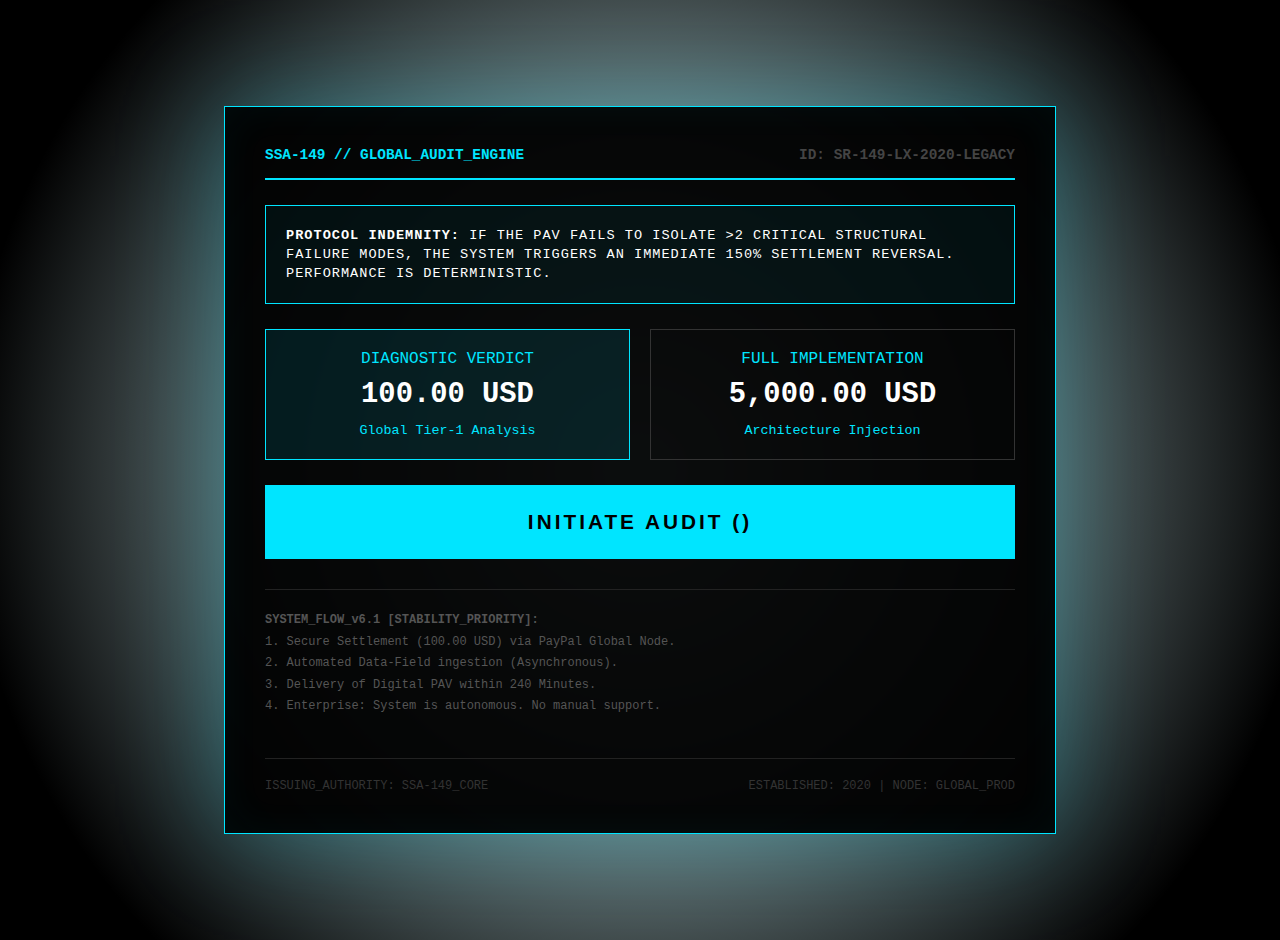
<file: public/index.html>
<!DOCTYPE html>
<html lang="en">
<head>
    <meta charset="UTF-8">
    <meta name="viewport" content="width=device-width, initial-scale=1.0">
    <title>SSA-149 | GLOBAL_AUDIT_ENGINE</title>
    <style>
        :root { --glow: #00e5ff; --bg: #000; --warn: #ff3d00; }
        body { 
            background: var(--bg); color: var(--glow); font-family: 'Courier New', monospace; 
            display: flex; align-items: center; justify-content: center; min-height: 100vh; margin: 0; padding: 20px;
            background: radial-gradient(circle, rgba(0, 229, 255, 0.15) 0%, rgba(0,0,0,1) 85%);
        }
        .terminal { 
            border: 1px solid var(--glow); padding: 40px; width: 100%; max-width: 750px; background: rgba(0,0,0,0.95); 
            box-shadow: 0 0 100px rgba(0, 229, 255, 0.25), inset 0 0 40px rgba(0, 229, 255, 0.05); 
        }
        .header { border-bottom: 2px solid var(--glow); padding-bottom: 15px; margin-bottom: 25px; font-weight: bold; display: flex; justify-content: space-between; font-size: 0.9rem; }
        .indemnity { border: 1px solid var(--glow); padding: 20px; margin: 20px 0; font-size: 0.85rem; color: #fff; background: rgba(0, 229, 255, 0.05); text-transform: uppercase; letter-spacing: 1px; line-height: 1.4; }
        .pricing-tier { display: grid; grid-template-columns: 1fr 1fr; gap: 20px; margin: 25px 0; }
        .tier { border: 1px solid #333; padding: 20px; text-align: center; }
        .tier.active { border-color: var(--glow); background: rgba(0, 229, 255, 0.1); }
        .tier b { font-size: 1.8rem; color: #fff; display: block; margin: 10px 0; }
        button { width: 100%; background: var(--glow); color: #000; border: none; padding: 25px; cursor: pointer; font-weight: bold; letter-spacing: 3px; font-size: 1.3rem; transition: 0.2s; }
        button:hover { background: #fff; box-shadow: 0 0 50px var(--glow); }
        .process-box { margin-top: 30px; border-top: 1px solid #222; padding-top: 20px; font-size: 0.75rem; color: #555; line-height: 1.8; }
        .identity { margin-top: 40px; font-size: 0.75rem; color: #333; display: flex; justify-content: space-between; border-top: 1px solid #222; padding-top: 20px; }
    </style>
</head>
<body>
    <div class="terminal">
        <div class="header">
            <span>SSA-149 // GLOBAL_AUDIT_ENGINE</span>
            <span style="color: #444;">ID: SR-149-LX-2020-LEGACY</span>
        </div>

        <div class="indemnity">
            <b>Protocol Indemnity:</b> If the PAV fails to isolate &gt;2 critical structural failure modes, the system triggers an immediate 150% settlement reversal. Performance is deterministic.
        </div>

        <div class="pricing-tier">
            <div class="tier active">
                DIAGNOSTIC VERDICT<br>
                <b>100.00 USD</b>
                <small>Global Tier-1 Analysis</small>
            </div>
            <div class="tier">
                FULL IMPLEMENTATION<br>
                <b>5,000.00 USD</b>
                <small>Architecture Injection</small>
            </div>
        </div>

        <button id="settle-btn" onclick="triggerHandshake()">INITIATE AUDIT ()</button>

        <div class="process-box">
            <b>SYSTEM_FLOW_v6.1 [STABILITY_PRIORITY]:</b><br>
            1. Secure Settlement (100.00 USD) via PayPal Global Node.<br>
            2. Automated Data-Field ingestion (Asynchronous).<br>
            3. Delivery of Digital PAV within 240 Minutes.<br>
            4. Enterprise: System is autonomous. No manual support.
        </div>

        <div class="identity">
            <span>ISSUING_AUTHORITY: SSA-149_CORE</span>
            <span>ESTABLISHED: 2020 | NODE: GLOBAL_PROD</span>
        </div>
    </div>

    <script>
        function triggerHandshake() {
            const btn = document.getElementById('settle-btn');
            btn.innerHTML = "AUTHORIZING PAYPAL...";
            btn.disabled = true;
            window.location.href = "https://www.paypal.com/cgi-bin/webscr?cmd=_xclick&business=NVPSEW7VSHNKY&item_name=SSA-149+Diagnostic+Verdict&amount=100.00&currency_code=USD&return=https://quickreserve-global-5223.web.app/success.html&rm=2&v=" + Date.now();
        }
    </script>
</body>
</html>
</file>
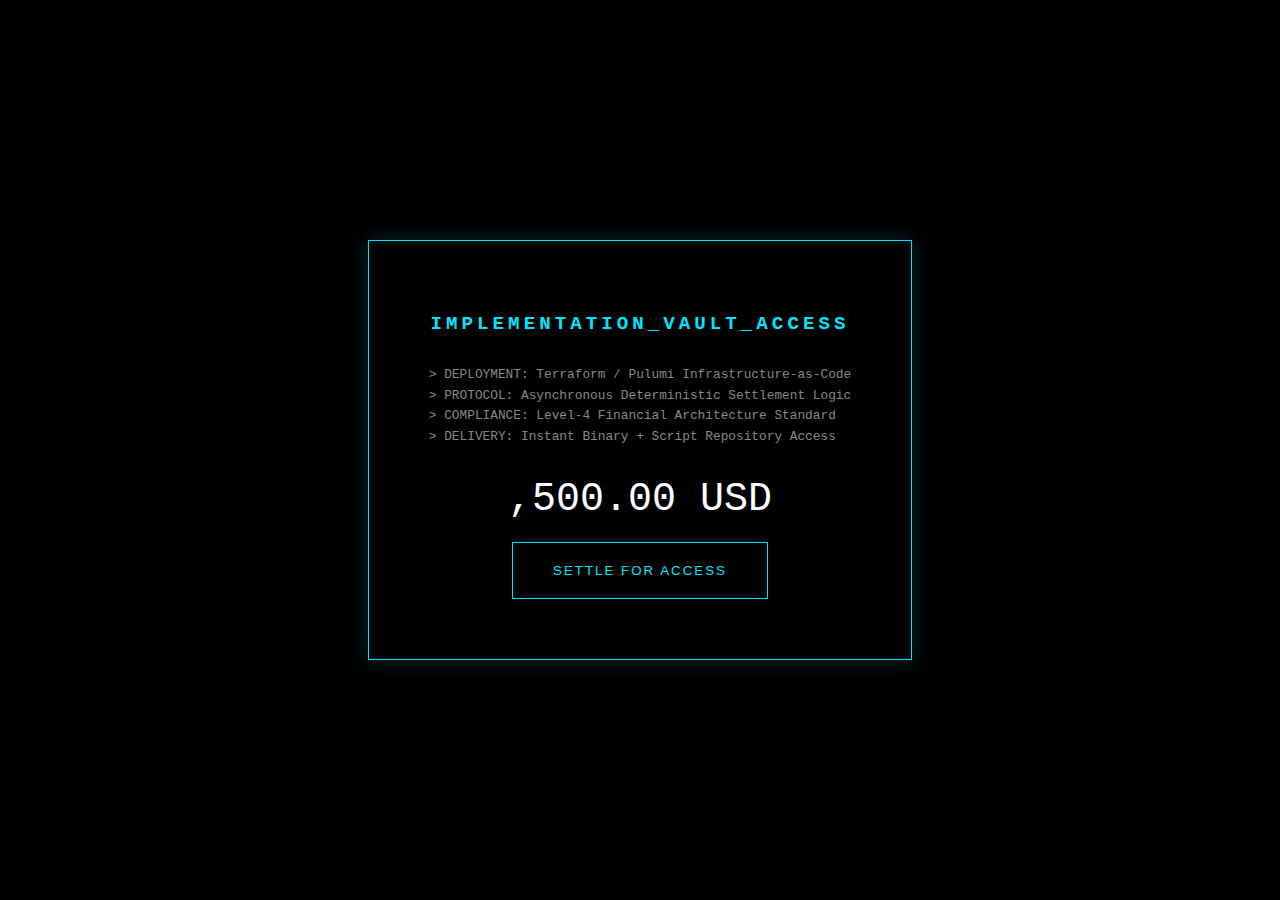
<file: public/implementation.html>
<!DOCTYPE html>
<html lang="en">
<head>
    <meta charset="UTF-8">
    <title>SSA-149 | IMPLEMENTATION_VAULT</title>
    <style>
        body { background: #000; color: #00e5ff; font-family: 'Courier New', monospace; display: flex; align-items: center; justify-content: center; height: 100vh; margin: 0; overflow: hidden; }
        .container { border: 1px solid #00e5ff; padding: 60px; text-align: center; max-width: 600px; box-shadow: 0 0 20px rgba(0, 229, 255, 0.2); }
        h1 { font-size: 1.2rem; letter-spacing: 4px; margin-bottom: 30px; }
        .price { font-size: 2.5rem; color: #fff; margin: 20px 0; }
        .details { font-size: 0.8rem; text-align: left; margin-bottom: 30px; color: #888; line-height: 1.6; }
        .pay-btn { background: transparent; border: 1px solid #00e5ff; color: #00e5ff; padding: 20px 40px; cursor: pointer; text-transform: uppercase; letter-spacing: 2px; transition: 0.3s; text-decoration: none; display: inline-block; }
        .pay-btn:hover { background: #00e5ff; color: #000; }
    </style>
</head>
<body>
    <div class="container">
        <h1>IMPLEMENTATION_VAULT_ACCESS</h1>
        <div class="details">
            > DEPLOYMENT: Terraform / Pulumi Infrastructure-as-Code<br>
            > PROTOCOL: Asynchronous Deterministic Settlement Logic<br>
            > COMPLIANCE: Level-4 Financial Architecture Standard<br>
            > DELIVERY: Instant Binary + Script Repository Access
        </div>
        <div class="price">,500.00 USD</div>
        <form action="https://www.paypal.com/cgi-bin/webscr" method="post">
            <input type="hidden" name="cmd" value="_xclick">
            <input type="hidden" name="business" value="NVPSEW7VSHNKY">
            <input type="hidden" name="item_name" value="SSA-149 Full Implementation Vault">
            <input type="hidden" name="amount" value="2500.00">
            <input type="hidden" name="currency_code" value="USD">
            <input type="hidden" name="return" value="https://quickreserve-global-5223.web.app/vault_access.html">
            <button type="submit" class="pay-btn">SETTLE FOR ACCESS</button>
        </form>
    </div>
</body>
</html>
</file>
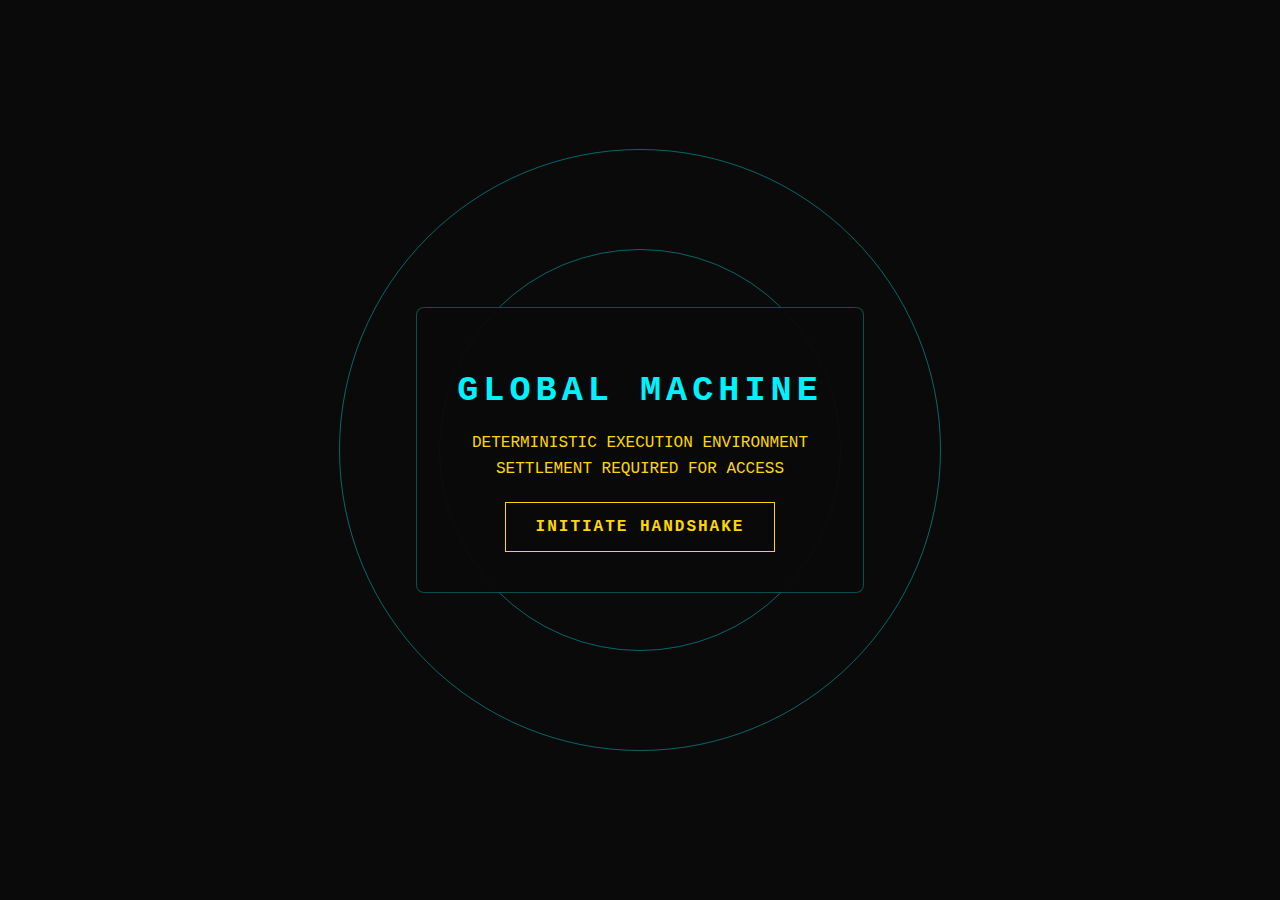
<file: public/index_backup_20260116_105835.html>
<!DOCTYPE html>
<html lang="en">
<head>
    <meta charset="UTF-8">
    <meta name="viewport" content="width=device-width, initial-scale=1.0">
    <title>GLOBAL MACHINE | SSA-149</title>
    <style>
        body { background: #0a0a0a; margin: 0; overflow: hidden; display: flex; justify-content: center; align-items: center; height: 100vh; font-family: 'Courier New', monospace; color: #00f2ff; }
        .orbit { position: absolute; border-radius: 50%; border: 1px solid rgba(0, 242, 255, 0.4); animation: rotate 15s linear infinite; top: 50%; left: 50%; transform: translate(-50%, -50%); pointer-events: none; }
        .orbit-1 { width: 400px; height: 400px; }
        .orbit-2 { width: 600px; height: 600px; animation-duration: 25s; animation-direction: reverse; }
        @keyframes rotate { from { transform: translate(-50%, -50%) rotate(0deg); } to { transform: translate(-50%, -50%) rotate(360deg); } }
        
        .card { position: relative; z-index: 10; background: rgba(10, 10, 10, 0.95); border: 1px solid rgba(0, 242, 255, 0.3); border-radius: 8px; padding: 40px; max-width: 500px; text-align: center; transition: 0.3s; }
        .card:hover { border-color: #00f2ff; box-shadow: 0 0 30px rgba(0, 242, 255, 0.2); }
        
        h1 { font-size: 2.2rem; letter-spacing: 5px; text-transform: uppercase; margin-bottom: 20px; }
        p { color: #FFD700; line-height: 1.6; margin-bottom: 20px; }
        
        .button { display: inline-block; padding: 15px 30px; border: 1px solid #FFD700; color: #FFD700; text-decoration: none; text-transform: uppercase; letter-spacing: 2px; font-weight: bold; transition: 0.3s; }
        .button:hover { background: rgba(255, 214, 0, 0.1) !important; box-shadow: 0 0 20px #FFD700; color: #FFD700 !important; }
    </style>
    <style>
        button, a, input, [role="button"] {
            background: transparent !important;
            background-color: transparent !important;
            box-shadow: none !important;
        }
        button:hover, a:hover, input:hover, [role="button"]:hover {
            background: rgba(255, 215, 0, 0.08) !important;
            box-shadow: 0 0 12px rgba(255, 215, 0, 0.6) !important;
        }
        button:focus, button:focus-visible, button:active,
        a:focus, a:focus-visible, a:active,
        input:focus, input:active,
        [role="button"]:focus, [role="button"]:active {
            background: rgba(255, 215, 0, 0.08) !important;
            box-shadow: 0 0 12px rgba(255, 215, 0, 0.6) !important;
            outline: none !important;
        }
    </style>
</head>
<body>
<style>
    /* ATOMIC OVERRIDE: KILL ALL BROWSER YELLOW */
    .button, a, a *, button * {
        background-color: transparent !important;
        background: transparent !important;
        outline: none !important;
        -webkit-tap-highlight-color: transparent !important;
    }
    
    /* RE-ESTABLISH SOVEREIGN HOVER */
    .button:hover, a:hover {
        background: rgba(255, 215, 0, 0.05) !important;
        box-shadow: 0 0 20px rgba(255, 215, 0, 0.4) !important;
        color: #FFD700 !important;
    }
</style>
    <style>
        /* TARGETS ONLY DEVICES WITH A MOUSE (LAPTOPS/DESKTOPS) */
        @media (hover: hover) {
            .card:hover, .button:hover, a:hover {
                background-color: rgba(10, 10, 10, 0.95) !important; /* Force Dark */
                background: rgba(10, 10, 10, 0.95) !important;
                color: #FFD700 !important;
                box-shadow: 0 0 30px rgba(0, 242, 255, 0.2) !important;
            }
        }
        
        /* KILL THE FOCUS BOX FOR GOOD */
        *:focus, *:focus-visible {
            outline: none !important;
            background-color: transparent !important;
        }
    </style>
    <div class="orbit orbit-1"></div>
    <div class="orbit orbit-2"></div>
    <div class="card">
        <h1>GLOBAL MACHINE</h1>
        <p>DETERMINISTIC EXECUTION ENVIRONMENT<br>SETTLEMENT REQUIRED FOR ACCESS</p>
        <a href="https://quickreserve.lemonsqueezy.com/buy/735c00e1-455b-4375-8015-f62f33f076c8" class="button" onmouseover="this.style.backgroundColor=`rgba(10,10,10,0.95)`;this.style.background=`rgba(10,10,10,0.95)`" onmousedown="this.style.backgroundColor=`rgba(10,10,10,0.95)`" style="background-color: transparent !important; background: transparent !important;">Initiate Handshake</a>
    </div>
    <script>
        // TERMINAL YELLOW ELIMINATION
        const purgeYellow = (e) => {
            const el = e.target;
            const style = window.getComputedStyle(el);
            if (style.backgroundColor.includes('255, 215, 0') || style.backgroundColor === 'yellow') {
                el.style.setProperty('background-color', 'transparent', 'important');
                el.style.setProperty('background', 'transparent', 'important');
            }
        };

        // Listen for all interactions
        ['mouseover', 'mousedown', 'focusin', 'touchstart'].forEach(evt => {
            document.addEventListener(evt, purgeYellow, true);
        });
        
        console.log("Sovereign Machine: Yellow Kill-Switch Active.");
    </script>
</body>
</html>
</file>
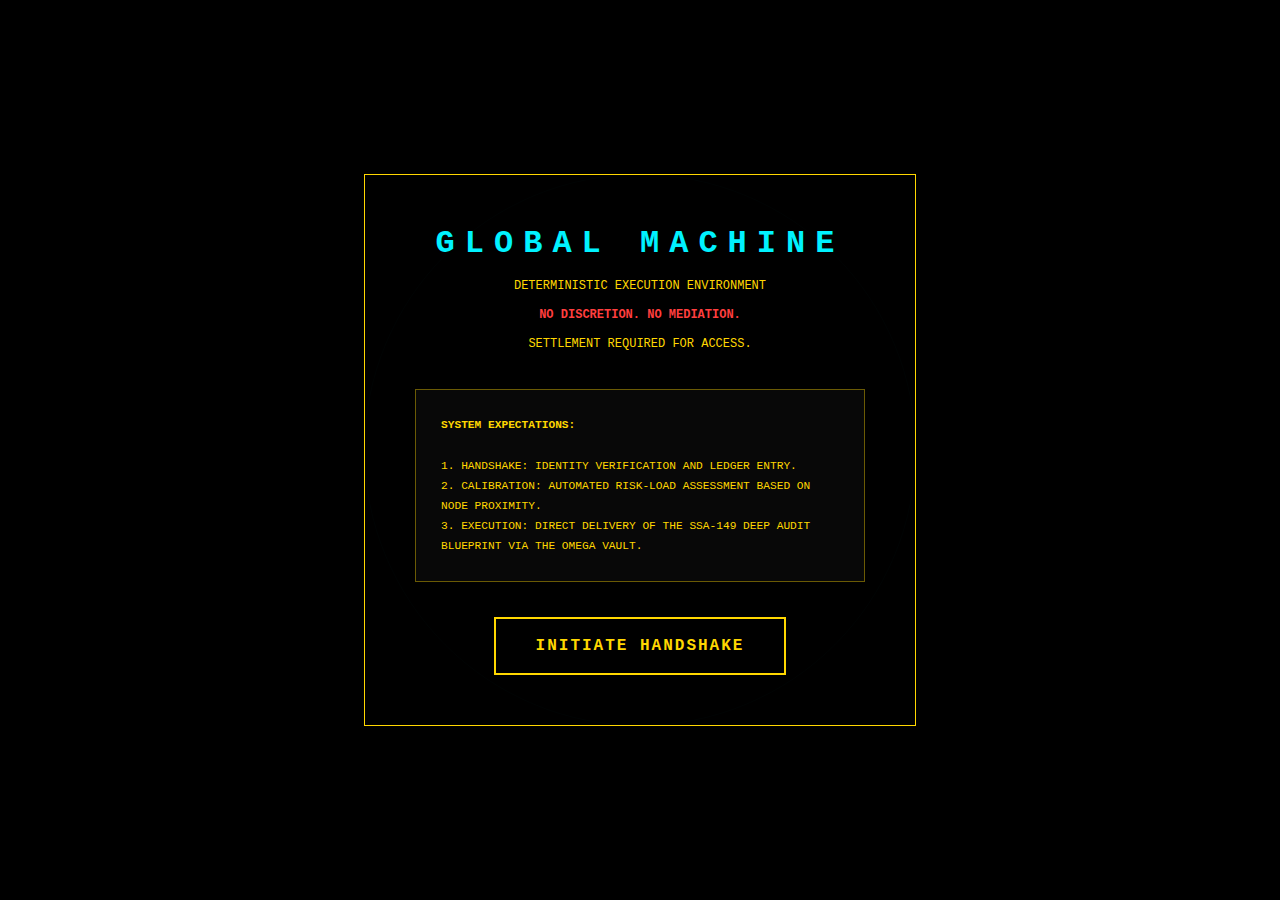
<file: public/index_backup_20260119_140118.html>
<!DOCTYPE html>
<html lang="en">
<head>
    <meta charset="UTF-8">
    <meta name="viewport" content="width=device-width, initial-scale=1.0">
    <title>GLOBAL MACHINE</title>
    <style>
        body { background: #000; color: #FFD700; font-family: 'Courier New', monospace; display: flex; justify-content: center; align-items: center; height: 100vh; margin: 0; overflow: hidden; }
        .orbit-ring { position: absolute; width: 550px; height: 550px; border: 1px solid rgba(0, 242, 255, 0.15); border-radius: 50%; z-index: -1; }
        .card { border: 1px solid #FFD700; padding: 50px; width: 450px; text-align: center; background: rgba(0, 0, 0, 0.9); box-shadow: 0 0 40px rgba(0, 0, 0, 1); }
        h1 { color: #00f2ff; letter-spacing: 10px; font-size: 2rem; margin: 0 0 15px 0; font-weight: bold; }
        .status-line { font-size: 0.75rem; line-height: 1.6; margin-bottom: 35px; color: #FFD700; }
        .alert { color: #ff3e3e; display: block; margin: 10px 0; font-weight: bold; }
        .expectations-box { text-align: left; border: 1px solid rgba(255, 215, 0, 0.4); padding: 25px; font-size: 0.7rem; background: rgba(10, 10, 10, 0.8); margin-bottom: 35px; line-height: 1.8; }
        .handshake-btn { border: 2px solid #FFD700; color: #FFD700; padding: 18px 40px; text-decoration: none; display: inline-block; font-weight: bold; letter-spacing: 2px; transition: all 0.4s ease; }
        .handshake-btn:hover { background: #FFD700; color: #000; box-shadow: 0 0 30px #FFD700; }
    </style>
</head>
<body>
    <div class="orbit-ring"></div>
    <div class="card">
        <h1>GLOBAL MACHINE</h1>
        <div class="status-line">
            DETERMINISTIC EXECUTION ENVIRONMENT
            <span class="alert">NO DISCRETION. NO MEDIATION.</span>
            SETTLEMENT REQUIRED FOR ACCESS.
        </div>
        <div class="expectations-box">
            <strong>SYSTEM EXPECTATIONS:</strong><br><br>
            1. HANDSHAKE: IDENTITY VERIFICATION AND LEDGER ENTRY.<br>
            2. CALIBRATION: AUTOMATED RISK-LOAD ASSESSMENT BASED ON NODE PROXIMITY.<br>
            3. EXECUTION: DIRECT DELIVERY OF THE SSA-149 DEEP AUDIT BLUEPRINT VIA THE OMEGA VAULT.
        </div>
        <a href="https://quickreserve.lemonsqueezy.com/buy/735c00e1-455b-4375-8015-f62f33f076c8" class="handshake-btn">INITIATE HANDSHAKE</a>
    </div>
</body>
</html>
</file>
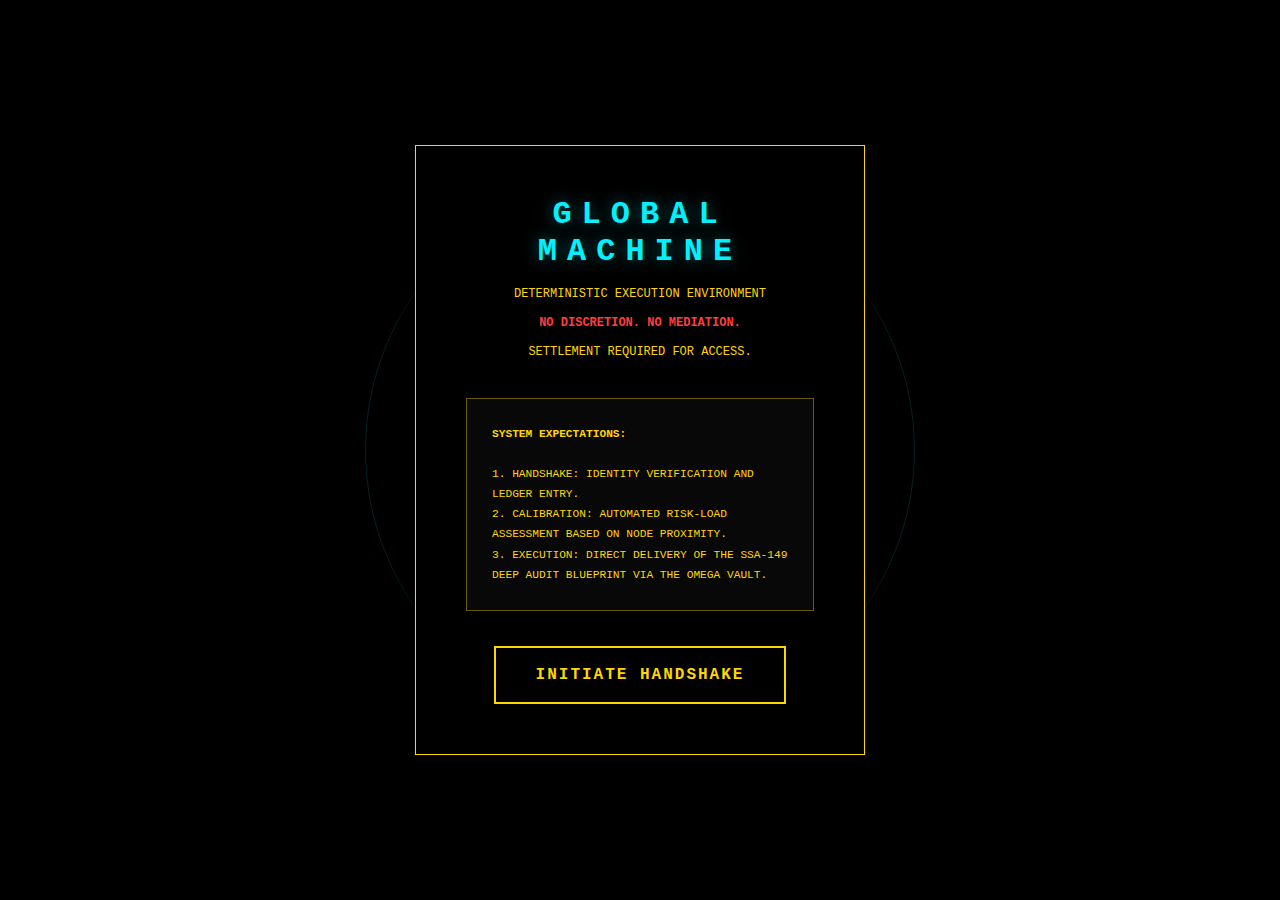
<file: public/index_backup_20260119_140617.html>
<!DOCTYPE html>
<html lang="en">
<head>
    <meta charset="UTF-8">
    <meta name="viewport" content="width=device-width, initial-scale=1.0">
    <title>GLOBAL MACHINE</title>
    <style>
        /* ═══════════════════════════════════════════════════
           SOVEREIGN MACHINE: CLEAN PROFESSIONAL AESTHETIC
           Zero Hover Issues - Maximum Authority
           ═══════════════════════════════════════════════════ */
        
        * {
            margin: 0;
            padding: 0;
            box-sizing: border-box;
        }
        
        body {
            background: #000;
            color: #FFD700;
            font-family: 'Courier New', monospace;
            display: flex;
            justify-content: center;
            align-items: center;
            height: 100vh;
            margin: 0;
            overflow: hidden;
            position: relative;
        }
        
        /* ORBIT RING: SUBTLE AUTHORITY */
        .orbit-ring {
            position: absolute;
            width: 550px;
            height: 550px;
            border: 1px solid rgba(0, 242, 255, 0.15);
            border-radius: 50%;
            z-index: -1;
            top: 50%;
            left: 50%;
            transform: translate(-50%, -50%);
        }
        
        /* CARD: SOVEREIGN CONTAINER */
        .card {
            border: 1px solid #FFD700;
            padding: 50px;
            width: 450px;
            max-width: 90vw;
            text-align: center;
            background: rgba(0, 0, 0, 0.95);
            box-shadow: 0 0 40px rgba(0, 0, 0, 1);
            position: relative;
            z-index: 10;
        }
        
        /* TITLE: CYAN AUTHORITY */
        h1 {
            color: #00f2ff;
            letter-spacing: 10px;
            font-size: 2rem;
            margin: 0 0 15px 0;
            font-weight: bold;
            text-shadow: 0 0 15px rgba(0, 242, 255, 0.4);
        }
        
        /* STATUS LINE */
        .status-line {
            font-size: 0.75rem;
            line-height: 1.6;
            margin-bottom: 35px;
            color: #FFD700;
        }
        
        .alert {
            color: #ff3e3e;
            display: block;
            margin: 10px 0;
            font-weight: bold;
        }
        
        /* EXPECTATIONS BOX */
        .expectations-box {
            text-align: left;
            border: 1px solid rgba(255, 215, 0, 0.4);
            padding: 25px;
            font-size: 0.7rem;
            background: rgba(10, 10, 10, 0.8);
            margin-bottom: 35px;
            line-height: 1.8;
        }
        
        .expectations-box strong {
            color: #FFD700;
        }
        
        /* HANDSHAKE BUTTON: CLEAN PROFESSIONAL */
        .handshake-btn {
            border: 2px solid #FFD700;
            color: #FFD700;
            padding: 18px 40px;
            text-decoration: none;
            display: inline-block;
            font-weight: bold;
            letter-spacing: 2px;
            background: transparent;
            cursor: pointer;
            transition: all 0.4s ease;
        }
        
        /* HOVER: GOLD TRANSFORMATION */
        .handshake-btn:hover {
            background: #FFD700;
            color: #000;
            box-shadow: 0 0 30px #FFD700;
        }
        
        /* Focus state for accessibility */
        .handshake-btn:focus {
            outline: 2px solid #00f2ff;
            outline-offset: 4px;
        }
        
        /* MOBILE OPTIMIZATION */
        @media (max-width: 768px) {
            .orbit-ring {
                width: 350px;
                height: 350px;
            }
            
            .card {
                padding: 35px 25px;
                width: 95vw;
            }
            
            h1 {
                font-size: 1.5rem;
                letter-spacing: 6px;
            }
            
            .status-line {
                font-size: 0.7rem;
            }
            
            .expectations-box {
                font-size: 0.65rem;
                padding: 20px;
            }
            
            .handshake-btn {
                padding: 16px 30px;
                font-size: 0.9rem;
                width: 100%;
            }
        }
        
        @media (max-width: 480px) {
            .orbit-ring {
                width: 280px;
                height: 280px;
            }
            
            h1 {
                font-size: 1.3rem;
                letter-spacing: 4px;
            }
        }
    </style>
</head>
<body>
    <div class="orbit-ring"></div>
    <div class="card">
        <h1>GLOBAL MACHINE</h1>
        <div class="status-line">
            DETERMINISTIC EXECUTION ENVIRONMENT
            <span class="alert">NO DISCRETION. NO MEDIATION.</span>
            SETTLEMENT REQUIRED FOR ACCESS.
        </div>
        <div class="expectations-box">
            <strong>SYSTEM EXPECTATIONS:</strong><br><br>
            1. HANDSHAKE: IDENTITY VERIFICATION AND LEDGER ENTRY.<br>
            2. CALIBRATION: AUTOMATED RISK-LOAD ASSESSMENT BASED ON NODE PROXIMITY.<br>
            3. EXECUTION: DIRECT DELIVERY OF THE SSA-149 DEEP AUDIT BLUEPRINT VIA THE OMEGA VAULT.
        </div>
        <a href="https://quickreserve.lemonsqueezy.com/buy/735c00e1-455b-4375-8015-f62f33f076c8" class="handshake-btn">INITIATE HANDSHAKE</a>
    </div>
</body>
</html>
</file>
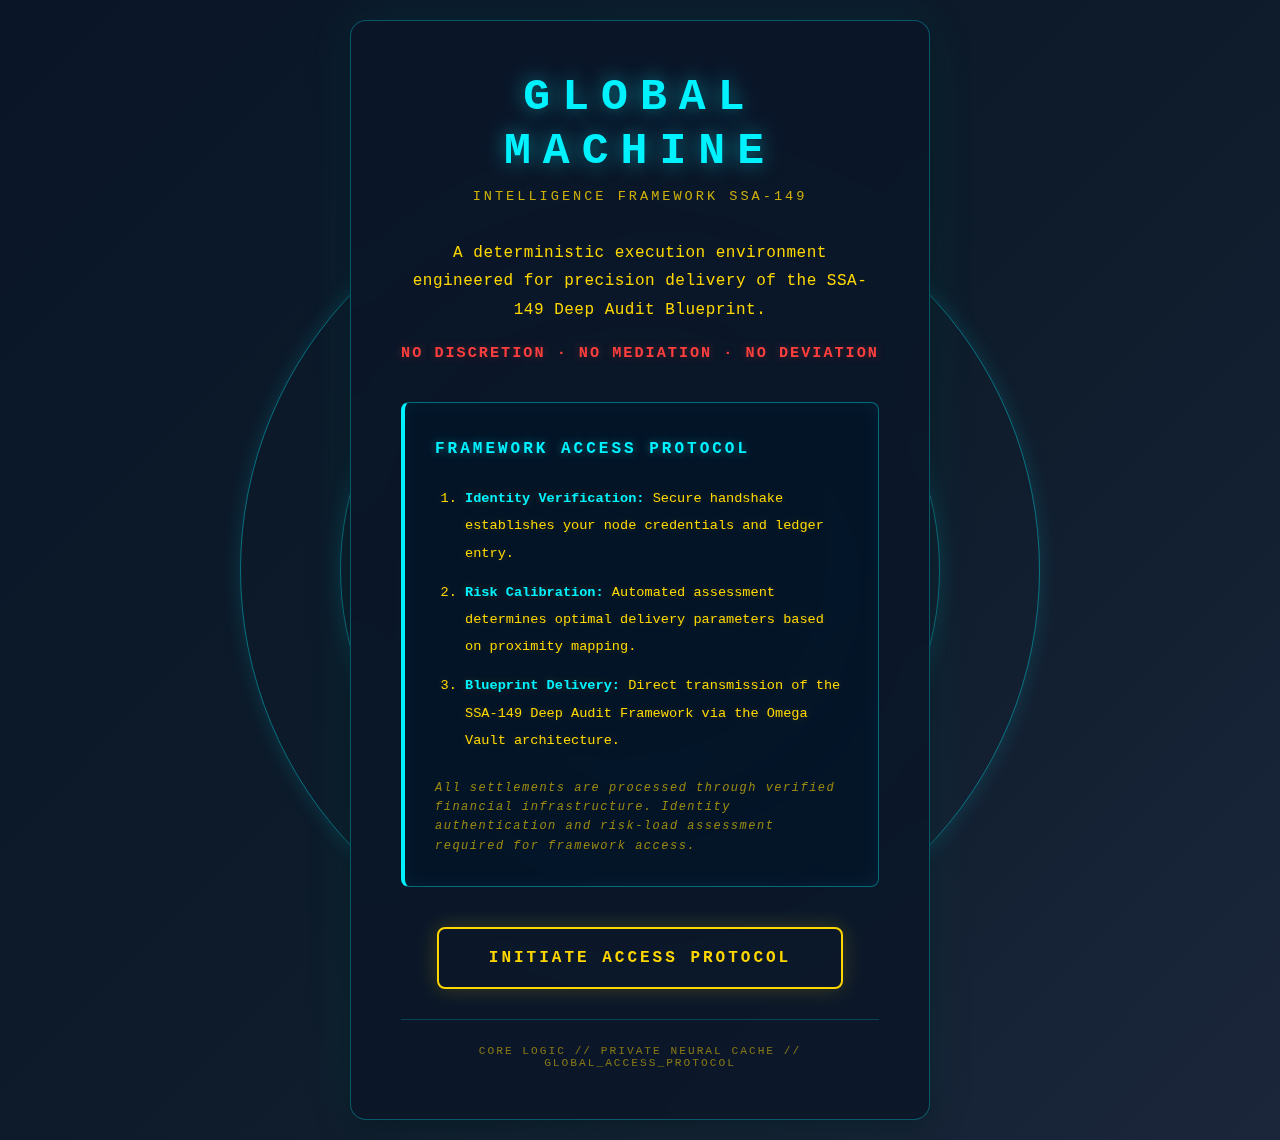
<file: public/index_backup_20260119_141150.html>
<!DOCTYPE html>
<html lang="en">
<head>
    <meta charset="UTF-8">
    <meta name="viewport" content="width=device-width, initial-scale=1.0">
    <title>Global Intelligence Framework | SSA-149</title>
    <meta name="description" content="Access the SSA-149 Deep Audit Blueprint through our deterministic execution environment.">
    <style>
        /* ═══════════════════════════════════════════════════
           NAVY SOVEREIGN MACHINE: PREMIUM DEEP BLUE
           Orbital Authority + Refined Professional Copy
           ═══════════════════════════════════════════════════ */
        
        * {
            margin: 0;
            padding: 0;
            box-sizing: border-box;
        }
        
        body {
            background: linear-gradient(135deg, #0a1628 0%, #0d1b2a 50%, #1b263b 100%);
            color: #FFD700;
            font-family: 'Courier New', monospace;
            display: flex;
            justify-content: center;
            align-items: center;
            min-height: 100vh;
            margin: 0;
            overflow-x: hidden;
            position: relative;
            padding: 20px;
        }
        
        /* ═══════════════════════════════════════════════════
           ORBITAL RING SYSTEM: ELECTRIC CYAN AUTHORITY
           ═══════════════════════════════════════════════════ */
        .orbit {
            position: absolute;
            border-radius: 50%;
            border: 1px solid rgba(0, 242, 255, 0.4);
            box-shadow: 0 0 20px rgba(0, 242, 255, 0.15);
            animation: rotate 15s linear infinite;
            top: 50%;
            left: 50%;
            transform: translate(-50%, -50%);
            pointer-events: none;
        }
        
        .orbit-1 {
            width: 400px;
            height: 400px;
        }
        
        .orbit-2 {
            width: 600px;
            height: 600px;
            animation-duration: 22s;
            animation-direction: reverse;
        }
        
        .orbit-3 {
            width: 800px;
            height: 800px;
            animation-duration: 30s;
        }
        
        @keyframes rotate {
            from { transform: translate(-50%, -50%) rotate(0deg); }
            to { transform: translate(-50%, -50%) rotate(360deg); }
        }
        
        /* ═══════════════════════════════════════════════════
           CARD: PREMIUM GLASS MORPHISM
           ═══════════════════════════════════════════════════ */
        .card {
            position: relative;
            z-index: 10;
            background: rgba(10, 22, 40, 0.85);
            backdrop-filter: blur(20px);
            border: 1px solid rgba(0, 242, 255, 0.3);
            box-shadow: 0 8px 32px rgba(0, 0, 0, 0.4),
                        0 0 50px rgba(0, 242, 255, 0.1);
            border-radius: 16px;
            padding: 50px;
            max-width: 580px;
            width: 100%;
            text-align: center;
        }
        
        /* ═══════════════════════════════════════════════════
           TYPOGRAPHY: REFINED PROFESSIONAL
           ═══════════════════════════════════════════════════ */
        h1 {
            color: #00f2ff;
            font-size: 2.8rem;
            font-weight: 700;
            letter-spacing: 12px;
            margin-bottom: 10px;
            text-shadow: 0 0 20px rgba(0, 242, 255, 0.5);
            text-transform: uppercase;
            line-height: 1.2;
        }
        
        .subtitle {
            color: rgba(255, 215, 0, 0.8);
            font-size: 0.85rem;
            letter-spacing: 3px;
            margin-bottom: 35px;
            text-transform: uppercase;
        }
        
        .tagline {
            color: #FFD700;
            font-size: 1rem;
            line-height: 1.8;
            margin-bottom: 35px;
            letter-spacing: 0.5px;
            font-weight: 400;
        }
        
        .alert {
            color: #ff3e3e;
            display: block;
            margin: 15px 0;
            font-weight: 700;
            font-size: 0.95rem;
            letter-spacing: 2px;
            text-shadow: 0 0 10px rgba(255, 62, 62, 0.3);
        }
        
        /* ═══════════════════════════════════════════════════
           FRAMEWORK ACCESS BOX
           ═══════════════════════════════════════════════════ */
        .framework-box {
            text-align: left;
            border: 1px solid rgba(0, 242, 255, 0.4);
            border-left: 4px solid #00f2ff;
            padding: 30px;
            font-size: 0.85rem;
            background: rgba(0, 20, 40, 0.6);
            margin-bottom: 40px;
            line-height: 2;
            border-radius: 8px;
            box-shadow: inset 0 0 20px rgba(0, 242, 255, 0.05);
        }
        
        .framework-box h3 {
            color: #00f2ff;
            font-size: 1rem;
            margin-bottom: 20px;
            letter-spacing: 3px;
            text-shadow: 0 0 10px rgba(0, 242, 255, 0.4);
            text-transform: uppercase;
        }
        
        .framework-box ol {
            color: #FFD700;
            padding-left: 30px;
            margin: 0;
        }
        
        .framework-box ol li {
            margin-bottom: 12px;
            text-shadow: 0 0 8px rgba(255, 215, 0, 0.2);
        }
        
        .framework-box ol li strong {
            color: #00f2ff;
            font-weight: 700;
        }
        
        .compliance-note {
            color: rgba(255, 215, 0, 0.6);
            font-size: 0.75rem;
            letter-spacing: 1.5px;
            margin-top: 25px;
            line-height: 1.6;
            font-style: italic;
        }
        
        /* ═══════════════════════════════════════════════════
           ACCESS BUTTON: PREMIUM GOLD
           ═══════════════════════════════════════════════════ */
        .access-btn {
            display: inline-block;
            border: 2px solid #FFD700;
            background: transparent;
            color: #FFD700;
            padding: 20px 50px;
            text-decoration: none;
            font-weight: 700;
            font-size: 1rem;
            letter-spacing: 3px;
            text-transform: uppercase;
            cursor: pointer;
            border-radius: 8px;
            transition: all 0.4s cubic-bezier(0.175, 0.885, 0.32, 1.275);
            box-shadow: 0 0 20px rgba(255, 215, 0, 0.2);
        }
        
        .access-btn:hover {
            background: #FFD700;
            color: #0a1628;
            box-shadow: 0 0 40px rgba(255, 215, 0, 0.6),
                        0 0 60px rgba(255, 215, 0, 0.3);
            transform: translateY(-3px);
        }
        
        .access-btn:active {
            transform: translateY(-1px);
        }
        
        .access-btn:focus {
            outline: 2px solid #00f2ff;
            outline-offset: 4px;
        }
        
        /* ═══════════════════════════════════════════════════
           FOOTER PROTOCOL
           ═══════════════════════════════════════════════════ */
        .protocol-footer {
            margin-top: 30px;
            padding-top: 25px;
            border-top: 1px solid rgba(0, 242, 255, 0.2);
            color: rgba(255, 215, 0, 0.5);
            font-size: 0.7rem;
            letter-spacing: 2px;
        }
        
        /* ═══════════════════════════════════════════════════
           MOBILE OPTIMIZATION
           ═══════════════════════════════════════════════════ */
        @media (max-width: 768px) {
            .orbit-1 { width: 250px; height: 250px; }
            .orbit-2 { width: 400px; height: 400px; }
            .orbit-3 { width: 550px; height: 550px; }
            
            .card {
                padding: 40px 30px;
                max-width: 95vw;
            }
            
            h1 {
                font-size: 2rem;
                letter-spacing: 6px;
            }
            
            .subtitle {
                font-size: 0.75rem;
                letter-spacing: 2px;
            }
            
            .tagline {
                font-size: 0.9rem;
            }
            
            .framework-box {
                font-size: 0.8rem;
                padding: 25px 20px;
            }
            
            .framework-box h3 {
                font-size: 0.9rem;
            }
            
            .access-btn {
                padding: 18px 35px;
                font-size: 0.9rem;
                width: 100%;
            }
        }
        
        @media (max-width: 480px) {
            .orbit-1 { width: 180px; height: 180px; }
            .orbit-2 { width: 280px; height: 280px; }
            .orbit-3 { width: 380px; height: 380px; }
            
            h1 {
                font-size: 1.6rem;
                letter-spacing: 4px;
            }
            
            .card {
                padding: 30px 20px;
            }
            
            .framework-box {
                font-size: 0.75rem;
                padding: 20px 15px;
            }
        }
        
        /* ═══════════════════════════════════════════════════
           ACCESSIBILITY
           ═══════════════════════════════════════════════════ */
        @media (prefers-reduced-motion: reduce) {
            .orbit {
                animation: none;
            }
            
            .access-btn:hover {
                transform: none;
            }
        }
    </style>
</head>
<body>
    <!-- Orbital Ring System -->
    <div class="orbit orbit-1"></div>
    <div class="orbit orbit-2"></div>
    <div class="orbit orbit-3"></div>
    
    <!-- Main Card -->
    <div class="card">
        <h1>GLOBAL MACHINE</h1>
        <div class="subtitle">Intelligence Framework SSA-149</div>
        
        <div class="tagline">
            A deterministic execution environment engineered for precision delivery of the SSA-149 Deep Audit Blueprint.
            <span class="alert">NO DISCRETION · NO MEDIATION · NO DEVIATION</span>
        </div>
        
        <div class="framework-box">
            <h3>Framework Access Protocol</h3>
            <ol>
                <li><strong>Identity Verification:</strong> Secure handshake establishes your node credentials and ledger entry.</li>
                <li><strong>Risk Calibration:</strong> Automated assessment determines optimal delivery parameters based on proximity mapping.</li>
                <li><strong>Blueprint Delivery:</strong> Direct transmission of the SSA-149 Deep Audit Framework via the Omega Vault architecture.</li>
            </ol>
            <div class="compliance-note">
                All settlements are processed through verified financial infrastructure. 
                Identity authentication and risk-load assessment required for framework access.
            </div>
        </div>
        
        <a href="https://quickreserve.lemonsqueezy.com/buy/735c00e1-455b-4375-8015-f62f33f076c8" class="access-btn">
            Initiate Access Protocol
        </a>
        
        <div class="protocol-footer">
            CORE LOGIC // PRIVATE NEURAL CACHE // GLOBAL_ACCESS_PROTOCOL
        </div>
    </div>
</body>
</html>
</file>
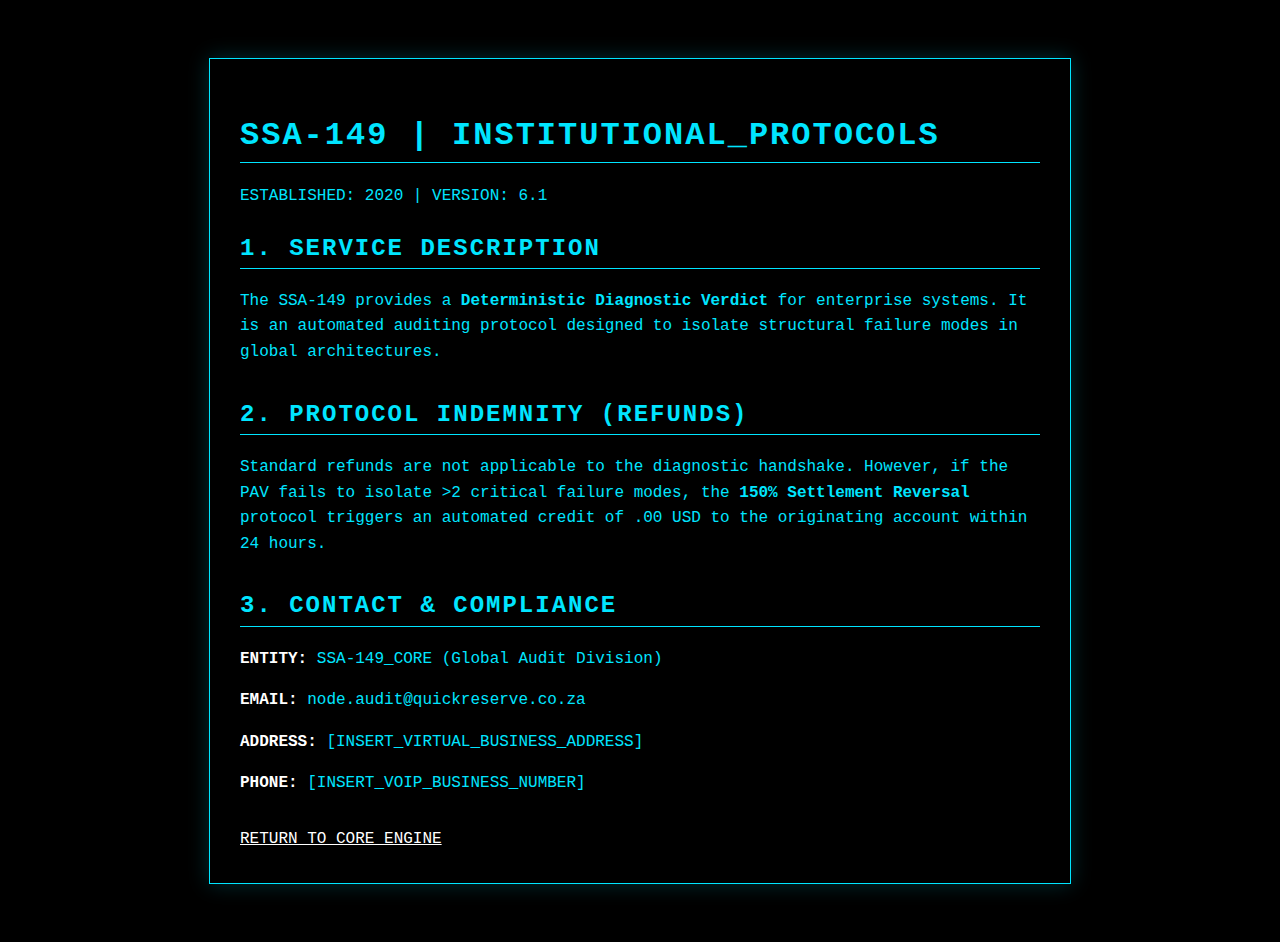
<file: public/policies.html>
<!DOCTYPE html>
<html lang="en">
<head>
    <meta charset="UTF-8">
    <style>
        body { background: #000; color: #00e5ff; font-family: 'Courier New', monospace; padding: 50px; line-height: 1.6; }
        .container { max-width: 800px; margin: 0 auto; border: 1px solid #00e5ff; padding: 30px; box-shadow: 0 0 20px rgba(0,229,255,0.2); }
        h1, h2 { border-bottom: 1px solid #00e5ff; text-transform: uppercase; letter-spacing: 2px; }
        .section { margin-bottom: 30px; }
        .label { color: #fff; font-weight: bold; }
        a { color: #fff; text-decoration: underline; }
    </style>
</head>
<body>
    <div class="container">
        <h1>SSA-149 | INSTITUTIONAL_PROTOCOLS</h1>
        <p>ESTABLISHED: 2020 | VERSION: 6.1</p>

        <div class="section">
            <h2>1. Service Description</h2>
            <p>The SSA-149 provides a <b>Deterministic Diagnostic Verdict</b> for enterprise systems. It is an automated auditing protocol designed to isolate structural failure modes in global architectures.</p>
        </div>

        <div class="section">
            <h2>2. Protocol Indemnity (Refunds)</h2>
            <p>Standard refunds are not applicable to the  diagnostic handshake. However, if the PAV fails to isolate >2 critical failure modes, the <b>150% Settlement Reversal</b> protocol triggers an automated credit of .00 USD to the originating account within 24 hours.</p>
        </div>

        <div class="section">
            <h2>3. Contact & Compliance</h2>
            <p><span class="label">ENTITY:</span> SSA-149_CORE (Global Audit Division)</p>
            <p><span class="label">EMAIL:</span> node.audit@quickreserve.co.za</p>
            <p><span class="label">ADDRESS:</span> [INSERT_VIRTUAL_BUSINESS_ADDRESS]</p>
            <p><span class="label">PHONE:</span> [INSERT_VOIP_BUSINESS_NUMBER]</p>
        </div>

        <a href="index.html">RETURN TO CORE ENGINE</a>
    </div>
</body>
</html>
</file>
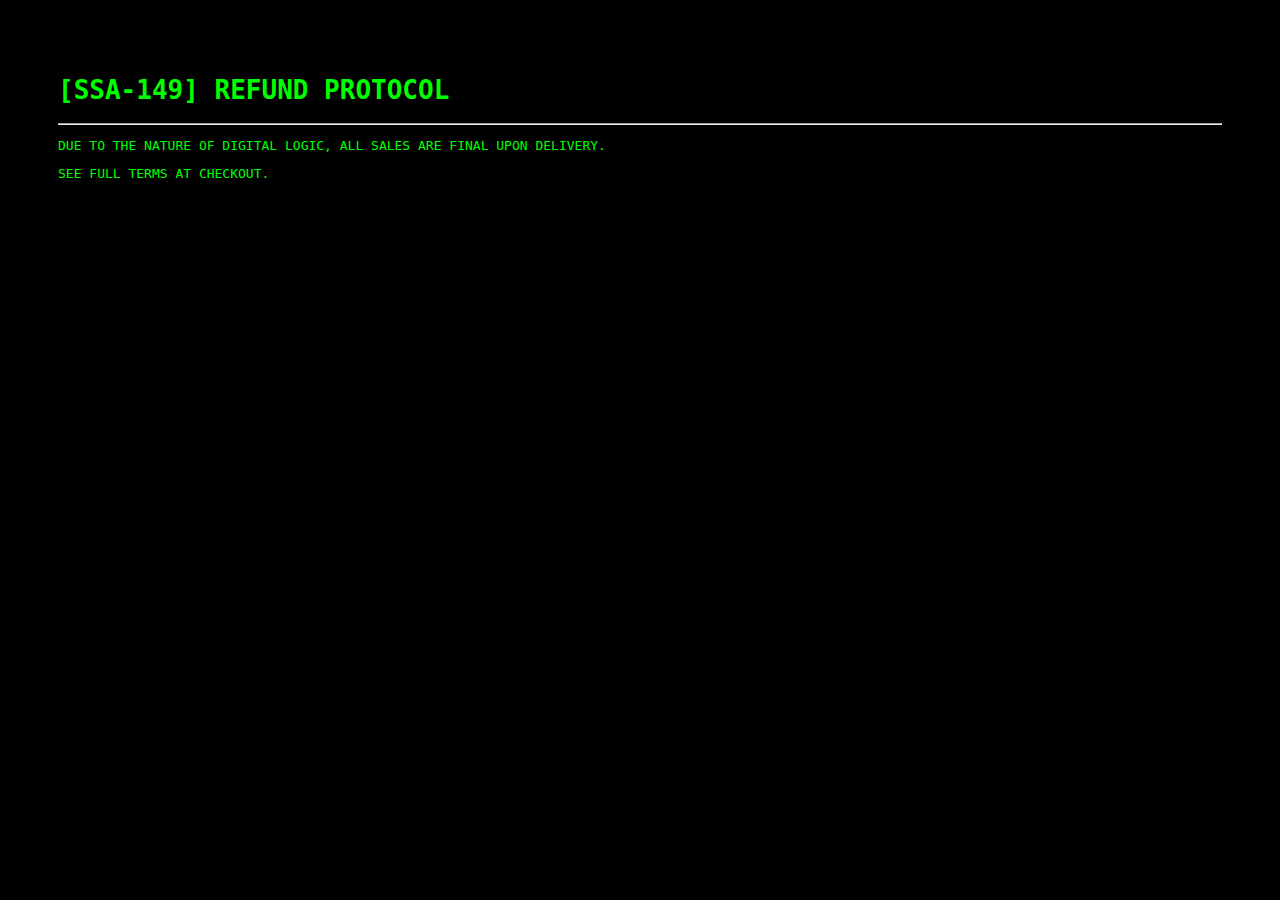
<file: public/refund.html>
<!DOCTYPE html>
<html lang='en'>
<head><title>SSA-149 | Refund Policy</title><style>body{background:#000;color:#0f0;font-family:monospace;padding:50px;}</style></head>
<body>
    <h1>[SSA-149] REFUND PROTOCOL</h1>
    <hr>
    <p>DUE TO THE NATURE OF DIGITAL LOGIC, ALL SALES ARE FINAL UPON DELIVERY.</p>
    <p>SEE FULL TERMS AT CHECKOUT.</p>
</body>
</html>
</file>
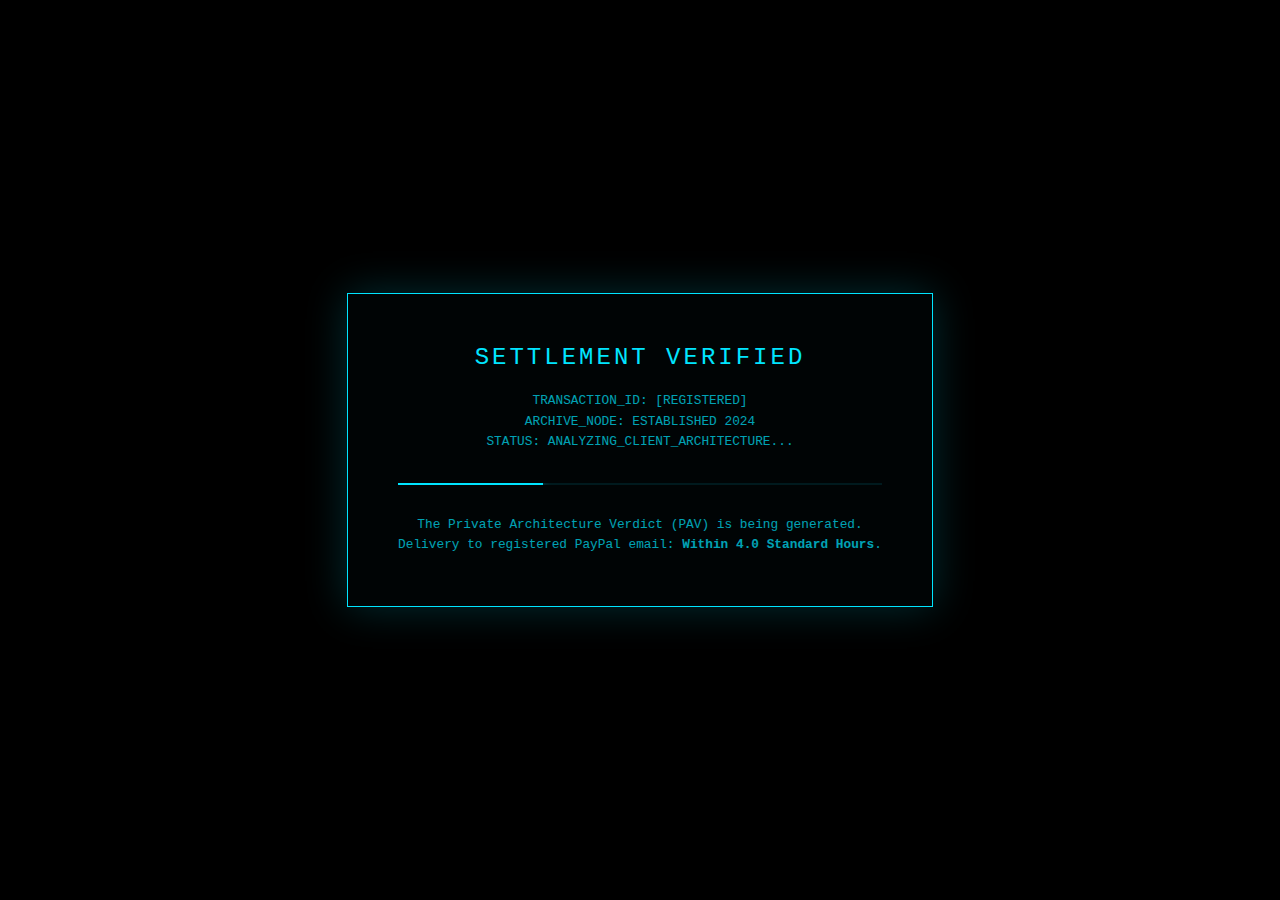
<file: public/success.html>
<!DOCTYPE html>
<html lang="en">
<head>
    <meta charset="UTF-8">
    <meta name="viewport" content="width=device-width, initial-scale=1.0">
    <title>SSA-149 | SETTLEMENT_COMPLETE</title>
    <style>
        body { background: #000; color: #00e5ff; font-family: 'Courier New', monospace; display: flex; align-items: center; justify-content: center; height: 100vh; margin: 0; overflow: hidden; }
        .container { border: 1px solid #00e5ff; padding: 50px; text-align: center; box-shadow: 0 0 40px rgba(0, 229, 255, 0.2); background: rgba(0,229,255,0.02); }
        .status { font-size: 1.5rem; margin-bottom: 20px; text-transform: uppercase; letter-spacing: 3px; }
        .details { font-size: 0.8rem; opacity: 0.7; line-height: 1.6; }
        .loader { height: 2px; width: 100%; background: rgba(0,229,255,0.1); margin: 30px 0; overflow: hidden; position: relative; }
        .bar { position: absolute; height: 100%; width: 30%; background: #00e5ff; box-shadow: 0 0 10px #00e5ff; animation: slide 2s infinite linear; }
        @keyframes slide { from { left: -30%; } to { left: 100%; } }
    </style>
</head>
<body>
    <div class="container">
        <div class="status">Settlement Verified</div>
        <div class="details">
            TRANSACTION_ID: [REGISTERED]<br>
            ARCHIVE_NODE: ESTABLISHED 2024<br>
            STATUS: ANALYZING_CLIENT_ARCHITECTURE...
        </div>
        <div class="loader"><div class="bar"></div></div>
        <div class="details">
            The Private Architecture Verdict (PAV) is being generated.<br>
            Delivery to registered PayPal email: <strong>Within 4.0 Standard Hours</strong>.
        </div>
    </div>
</body>
</html>
</file>
